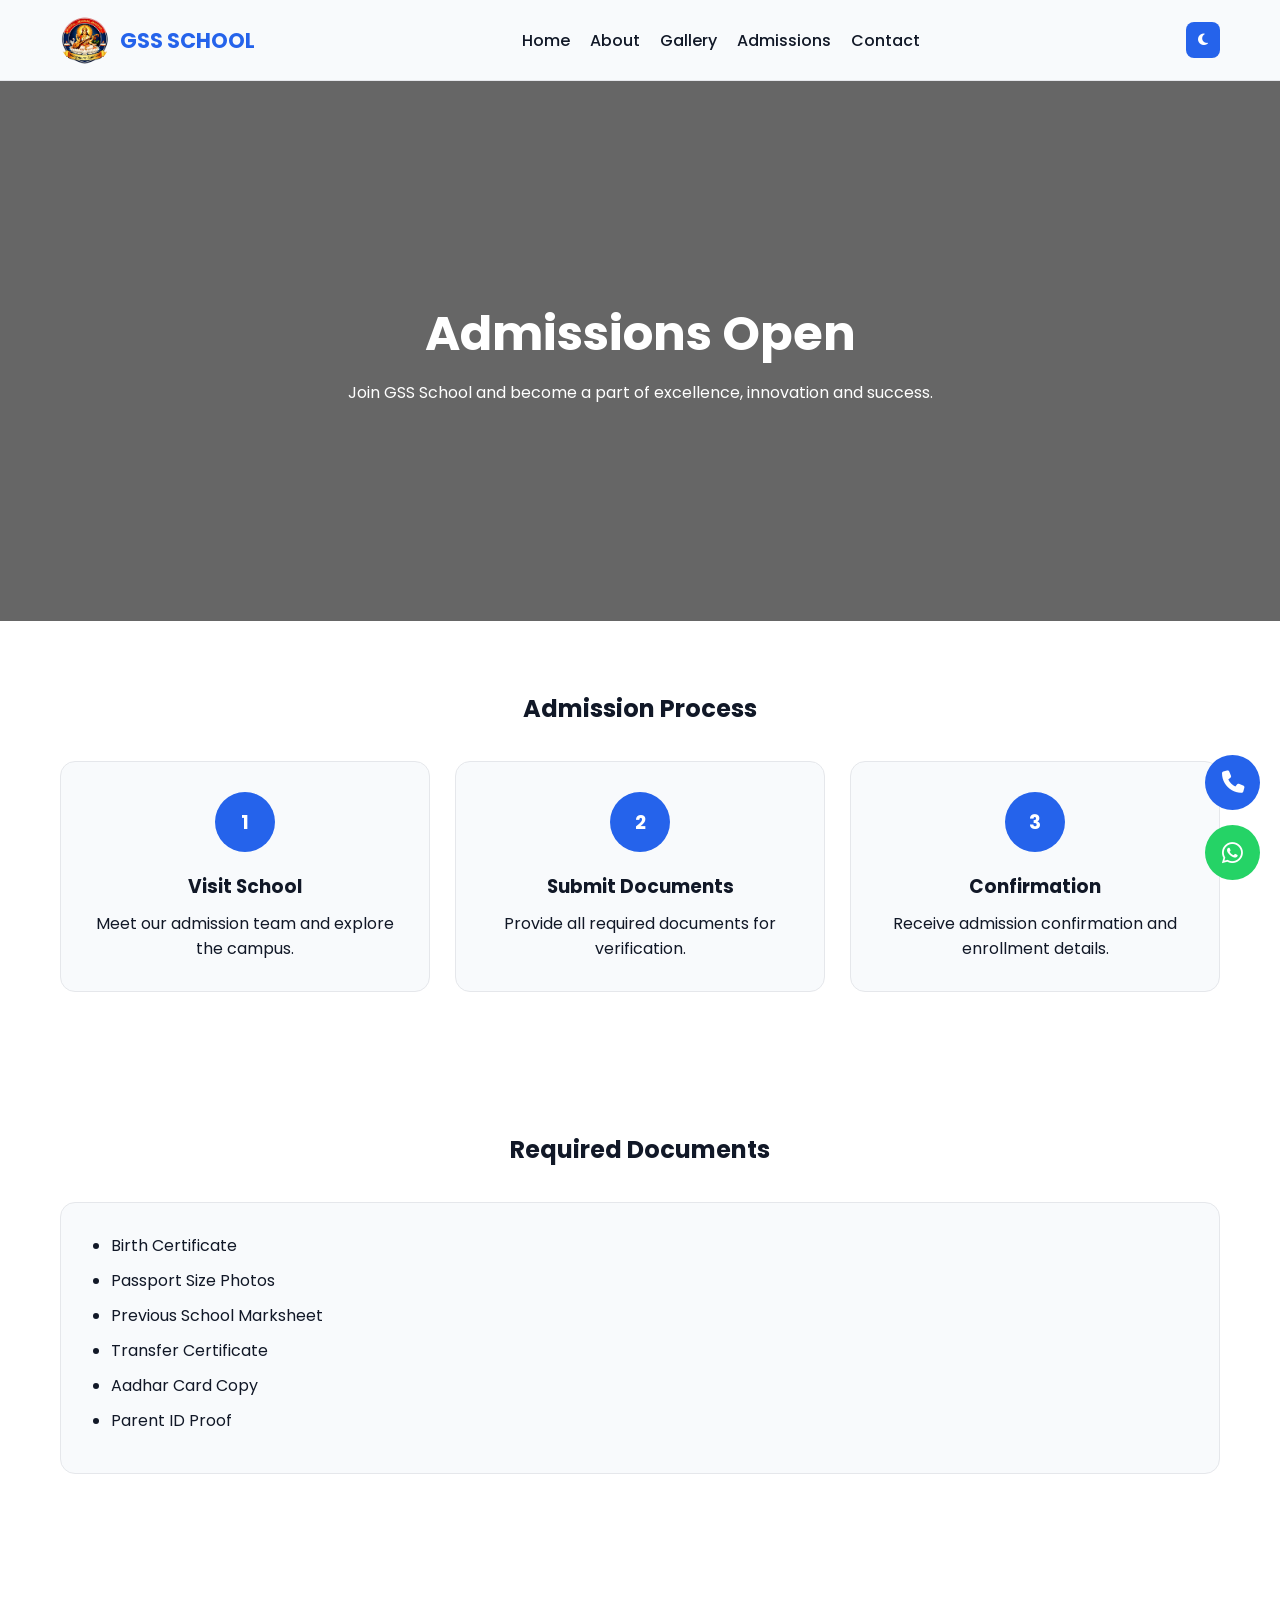
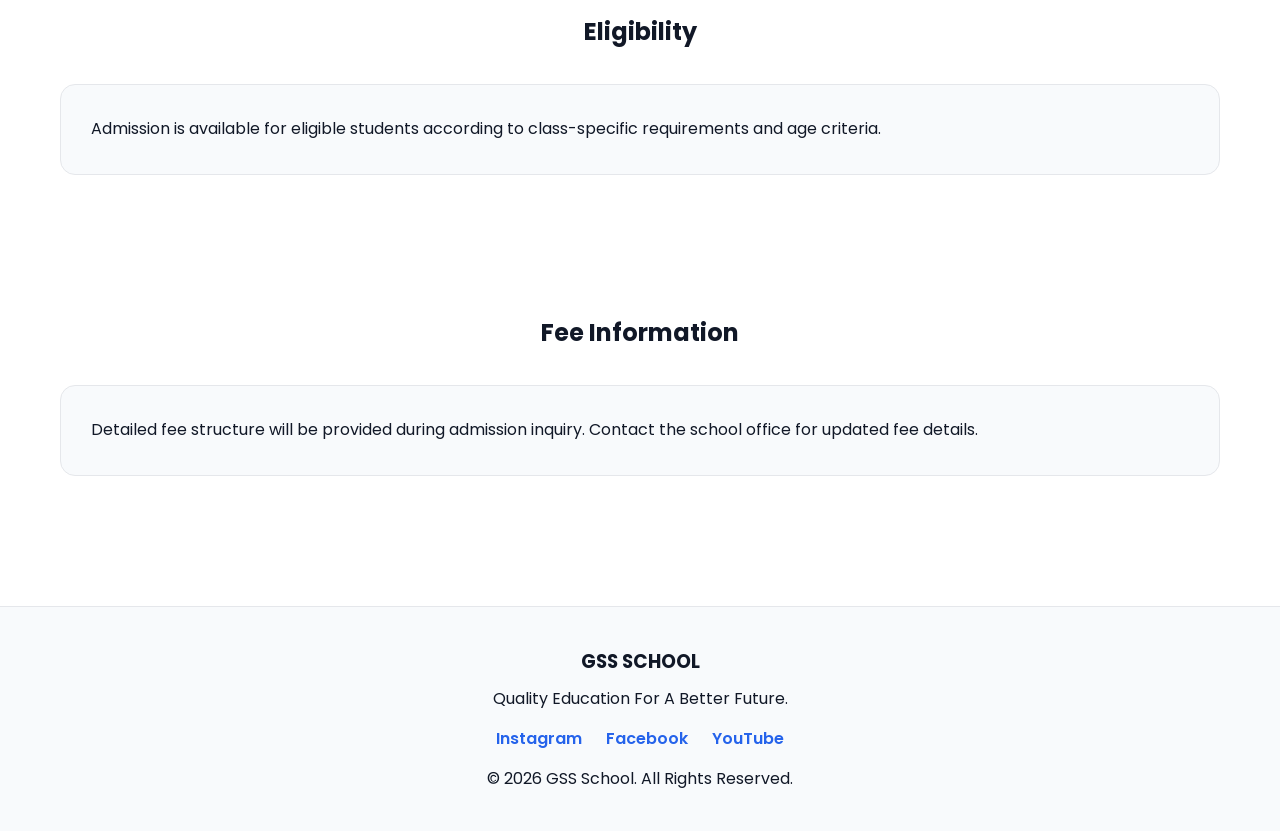
<file: admissions.html>
<!doctype html>
<html lang="en">
  <head>
    <meta charset="UTF-8" />
    <meta name="viewport" content="width=device-width, initial-scale=1.0" />
    <title>Admissions - GSS School</title>

    <link rel="stylesheet" href="css/common.css" />
    <link rel="stylesheet" href="css/admissions.css" />

    <link
      rel="stylesheet"
      href="https://cdnjs.cloudflare.com/ajax/libs/font-awesome/6.5.1/css/all.min.css"
    />

    <!-- Google Search -->
    <meta
      name="google-site-verification"
      content="_4LH5qwxHhjMBahi1WKw-7Y12HR80tBKvoYfwlXZthI"
    />
  </head>
  <body>
    <!-- NAVBAR -->

    <nav id="navbar"></nav>

    <!-- HERO -->

    <section class="admission-hero">
      <div class="overlay">
        <h1>Admissions Open</h1>

        <p>
          Join GSS School and become a part of excellence, innovation and
          success.
        </p>
      </div>
    </section>

    <!-- PROCESS -->

    <section class="container">
      <h2 class="section-title">Admission Process</h2>

      <div class="process-grid">
        <div class="card">
          <span>1</span>
          <h3>Visit School</h3>
          <p>Meet our admission team and explore the campus.</p>
        </div>

        <div class="card">
          <span>2</span>
          <h3>Submit Documents</h3>
          <p>Provide all required documents for verification.</p>
        </div>

        <div class="card">
          <span>3</span>
          <h3>Confirmation</h3>
          <p>Receive admission confirmation and enrollment details.</p>
        </div>
      </div>
    </section>

    <!-- DOCUMENTS -->

    <section class="container">
      <h2 class="section-title">Required Documents</h2>

      <div class="info-card">
        <ul>
          <li>Birth Certificate</li>
          <li>Passport Size Photos</li>
          <li>Previous School Marksheet</li>
          <li>Transfer Certificate</li>
          <li>Aadhar Card Copy</li>
          <li>Parent ID Proof</li>
        </ul>
      </div>
    </section>

    <!-- ELIGIBILITY -->

    <section class="container">
      <h2 class="section-title">Eligibility</h2>

      <div class="info-card">
        <p>
          Admission is available for eligible students according to
          class-specific requirements and age criteria.
        </p>
      </div>
    </section>

    <!-- FEES -->

    <section class="container">
      <h2 class="section-title">Fee Information</h2>

      <div class="info-card">
        <p>
          Detailed fee structure will be provided during admission inquiry.
          Contact the school office for updated fee details.
        </p>
      </div>
    </section>

    <!-- FLOAT BUTTONS -->

    <a href="tel:+919828407691" class="call-btn">
      <i class="fas fa-phone"></i>
    </a>

    <a href="https://wa.me/919828407691" class="whatsapp">
      <i class="fab fa-whatsapp"></i>
    </a>

    <button class="scroll-top">↑</button>

    <!-- FOOTER -->

    <div id="footer"></div>

    <script src="js/components.js"></script>
    <script src="js/main.js"></script>
  </body>
</html>
</file>
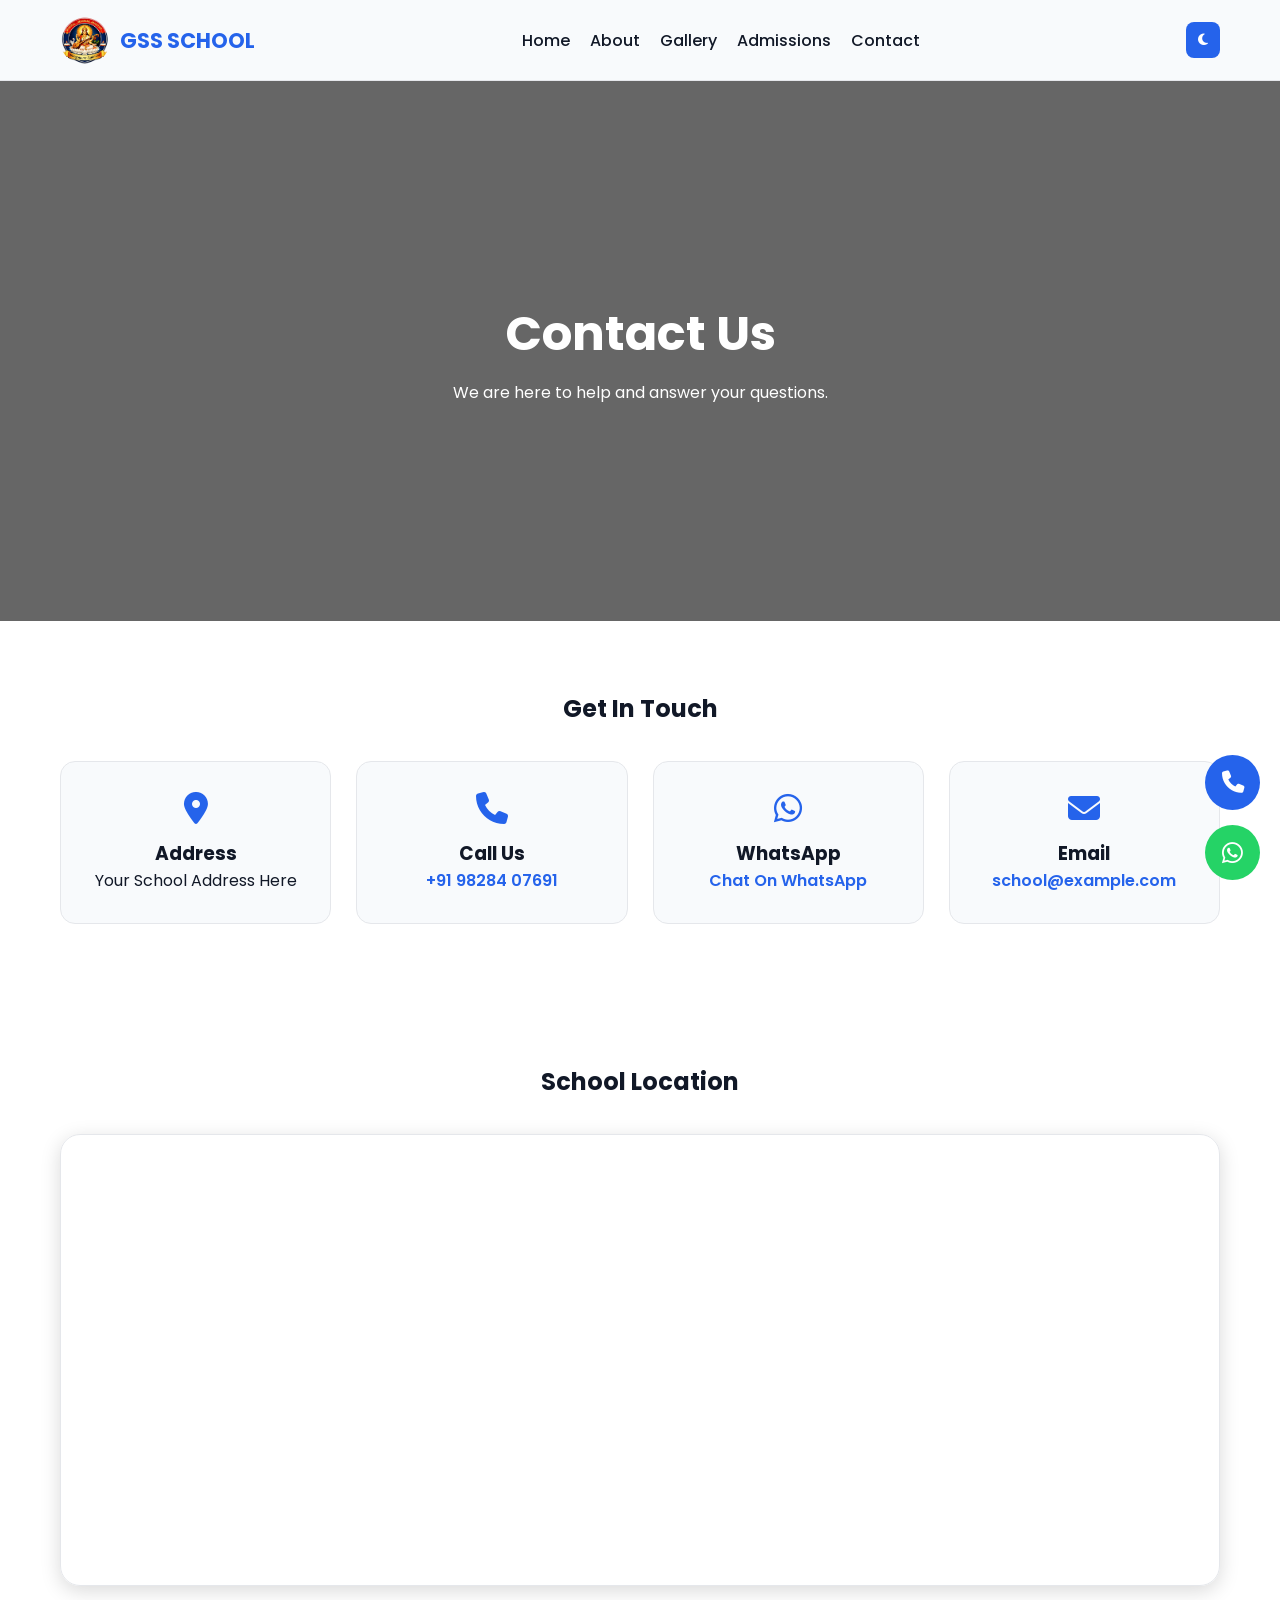
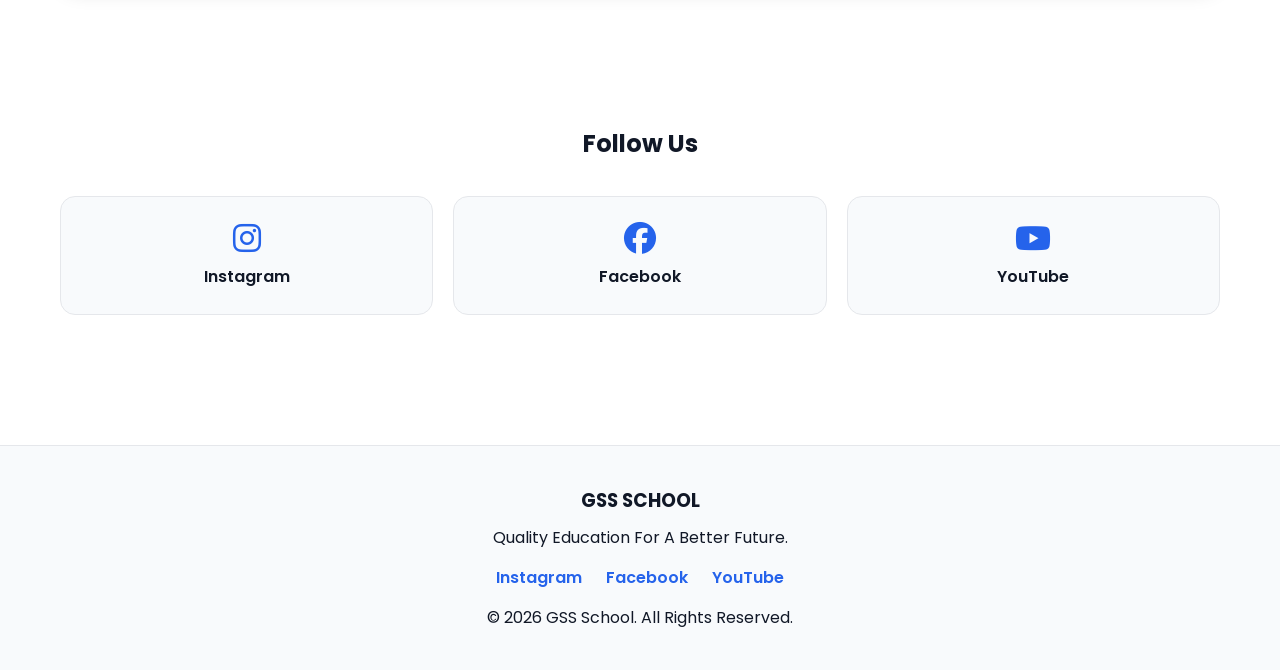
<file: contact.html>
<!doctype html>
<html lang="en">
  <head>
    <meta charset="UTF-8" />
    <meta name="viewport" content="width=device-width, initial-scale=1.0" />
    <title>Contact - GSS School</title>

    <link rel="stylesheet" href="css/common.css" />
    <link rel="stylesheet" href="css/contact.css" />

    <link
      rel="stylesheet"
      href="https://cdnjs.cloudflare.com/ajax/libs/font-awesome/6.5.1/css/all.min.css"
    />

    <!-- Google Search -->
    <meta
      name="google-site-verification"
      content="_4LH5qwxHhjMBahi1WKw-7Y12HR80tBKvoYfwlXZthI"
    />
  </head>
  <body>
    <!-- NAVBAR -->

    <nav id="navbar"></nav>

    <!-- HERO -->

    <section class="contact-hero">
      <div class="overlay">
        <h1>Contact Us</h1>

        <p>We are here to help and answer your questions.</p>
      </div>
    </section>

    <!-- CONTACT INFO -->

    <section class="container">
      <h2 class="section-title">Get In Touch</h2>

      <div class="contact-grid">
        <div class="contact-card">
          <i class="fas fa-map-marker-alt"></i>
          <h3>Address</h3>
          <p>Your School Address Here</p>
        </div>

        <div class="contact-card">
          <i class="fas fa-phone"></i>
          <h3>Call Us</h3>
          <a href="tel:+919828407691"> +91 98284 07691 </a>
        </div>

        <div class="contact-card">
          <i class="fab fa-whatsapp"></i>
          <h3>WhatsApp</h3>
          <a href="https://wa.me/919828407691"> Chat On WhatsApp </a>
        </div>

        <div class="contact-card">
          <i class="fas fa-envelope"></i>
          <h3>Email</h3>
          <a href="mailto:school@example.com"> school@example.com </a>
        </div>
      </div>
    </section>

    <!-- MAP -->

    <section class="container">
      <h2 class="section-title">School Location</h2>

      <div class="map-container">
        <iframe
          src="https://www.google.com/maps/embed?pb=!1m18!1m12!1m3!1d56560.06460687677!2d74.36053480930484!3d27.62439159628479!2m3!1f0!2f0!3f0!3m2!1i1024!2i768!4f13.1!3m3!1m2!1s0x396b2fdee3e6b37d%3A0xdea628926921a751!2z4KSX4KWB4KSw4KWC4KSV4KWB4KSyIOCktuCkv-CkleCljeCkt-CkoyDgpLjgpILgpLjgpY3gpKXgpL7gpKgg4KS14KS_4KSn4KS-4KSy4KSvIOCkruCkl-CksuCkquClgeCksOCkvg!5e0!3m2!1sen!2sin!4v1781432661734!5m2!1sen!2sin"
          width="100%"
          height="450"
          style="border: 0"
          allowfullscreen=""
          loading="lazy"
          referrerpolicy="no-referrer-when-downgrade"
        >
        </iframe>
      </div>
    </section>

    <!-- SOCIAL -->

    <section class="container">
      <h2 class="section-title">Follow Us</h2>

      <div class="social-grid">
        <a
          href="https://www.instagram.com/"
          target="_blank"
          class="social-card"
        >
          <i class="fab fa-instagram"></i>
          Instagram
        </a>

        <a href="https://www.facebook.com/" target="_blank" class="social-card">
          <i class="fab fa-facebook"></i>
          Facebook
        </a>

        <a href="https://www.youtube.com/" target="_blank" class="social-card">
          <i class="fab fa-youtube"></i>
          YouTube
        </a>
      </div>
    </section>

    <!-- FLOAT BUTTONS -->

    <a href="tel:+919828407691" class="call-btn">
      <i class="fas fa-phone"></i>
    </a>

    <a href="https://wa.me/919828407691" class="whatsapp">
      <i class="fab fa-whatsapp"></i>
    </a>

    <button class="scroll-top">↑</button>

    <!-- FOOTER -->

    <div id="footer"></div>

    <script src="js/components.js"></script>
    <script src="js/main.js"></script>
  </body>
</html>
</file>
<file: css/common.css>
/* Google Fonts */
@import url("https://fonts.googleapis.com/css2?family=Poppins:wght@300;400;500;600;700&display=swap");

:root {
  --primary: #2563eb;
  --secondary: #1e40af;
  --bg: #ffffff;
  --card: #f8fafc;
  --text: #111827;
  --border: #e5e7eb;
}

.dark {
  --primary: #3b82f6;
  --secondary: #60a5fa;
  --bg: #0f172a;
  --card: #1e293b;
  --text: #f8fafc;
  --border: #334155;
}

* {
  margin: 0;
  padding: 0;
  box-sizing: border-box;
  font-family: "Poppins", sans-serif;
}

html {
  scroll-behavior: smooth;
}

body {
  background: var(--bg);
  color: var(--text);
  transition: 0.3s;
}

/* NAVBAR */

.navbar {
  width: 100%;
  background: var(--card);
  border-bottom: 1px solid var(--border);
  position: sticky;
  top: 0;
  z-index: 1000;
}

.nav-container {
  max-width: 1200px;
  margin: auto;
  display: flex;
  justify-content: space-between;
  align-items: center;
  padding: 15px 20px;
}

.logo {
  display: flex;
  align-items: center;
  gap: 10px;
  font-size: 1.3rem;
  font-weight: 700;
  color: var(--primary);
}

.logo-img {
  width: 50px;
  height: 50px;
  object-fit: contain;
  border-radius: 50%;
}

.nav-links {
  display: flex;
  gap: 20px;
  list-style: none;
}

.nav-links a {
  text-decoration: none;
  color: var(--text);
  font-weight: 500;
}

.nav-links a:hover {
  color: var(--primary);
}

.right-nav {
  display: flex;
  align-items: center;
  gap: 15px;
}

.menu-btn {
  display: none;
  font-size: 1.8rem;
  cursor: pointer;
}

.theme-btn {
  border: none;
  background: var(--primary);
  color: white;
  padding: 8px 12px;
  border-radius: 8px;
  cursor: pointer;
}

/* FOOTER */

footer {
  margin-top: 60px;
  background: var(--card);
  border-top: 1px solid var(--border);
}

.footer-container {
  max-width: 1200px;
  margin: auto;
  padding: 40px 20px;
  text-align: center;
}

.footer-container h3 {
  margin-bottom: 10px;
}

.socials {
  margin-top: 15px;
}

.socials a {
  text-decoration: none;
  color: var(--primary);
  margin: 0 10px;
  font-weight: 600;
}

/* WHATSAPP */

.whatsapp {
  position: fixed;
  right: 20px;
  bottom: 20px;
  background: #25d366;
  color: white;
  width: 55px;
  height: 55px;
  display: flex;
  justify-content: center;
  align-items: center;
  border-radius: 50%;
  text-decoration: none;
  font-size: 1.5rem;
}

/* CALL */

.call-btn {
  position: fixed;
  right: 20px;
  bottom: 90px;
  background: #2563eb;
  color: white;
  width: 55px;
  height: 55px;
  display: flex;
  justify-content: center;
  align-items: center;
  border-radius: 50%;
  text-decoration: none;
  font-size: 1.4rem;
}

/* SCROLL TOP */

.scroll-top {
  position: fixed;
  left: 20px;
  bottom: 20px;
  background: var(--primary);
  color: white;
  border: none;
  width: 50px;
  height: 50px;
  border-radius: 50%;
  cursor: pointer;
  display: none;
}

/* MOBILE */

@media (max-width: 768px) {
  .menu-btn {
    display: block;
  }

  .nav-links {
    position: absolute;
    top: 70px;
    left: -100%;
    width: 100%;
    background: var(--card);
    flex-direction: column;
    text-align: center;
    padding: 20px 0;
    transition: 0.3s;
  }

  .nav-links.active {
    left: 0;
  }

  .logo-img {
    width: 40px;
    height: 40px;
  }

  .logo span {
    font-size: 1rem;
  }
}
</file>
<file: css/admissions.css>
.admission-hero {
  height: 60vh;
  background:
    linear-gradient(rgba(0, 0, 0, 0.6), rgba(0, 0, 0, 0.6)),
    url("https://images.unsplash.com/photo-1523050854058-8df90110c9f1?w=1600");
  background-size: cover;
  background-position: center;
  display: flex;
  justify-content: center;
  align-items: center;
  text-align: center;
  color: white;
}

.overlay h1 {
  font-size: 3rem;
  margin-bottom: 10px;
}

.container {
  max-width: 1200px;
  margin: auto;
  padding: 70px 20px;
}

.section-title {
  text-align: center;
  margin-bottom: 35px;
}

.process-grid {
  display: grid;
  grid-template-columns: repeat(auto-fit, minmax(280px, 1fr));
  gap: 25px;
}

.card {
  background: var(--card);
  border: 1px solid var(--border);
  border-radius: 15px;
  padding: 30px;
  text-align: center;
}

.card span {
  width: 60px;
  height: 60px;
  display: flex;
  align-items: center;
  justify-content: center;
  background: var(--primary);
  color: white;
  border-radius: 50%;
  margin: auto;
  margin-bottom: 20px;
  font-size: 1.2rem;
  font-weight: bold;
}

.card h3 {
  margin-bottom: 10px;
}

.info-card {
  background: var(--card);
  border: 1px solid var(--border);
  border-radius: 15px;
  padding: 30px;
}

.info-card ul {
  padding-left: 20px;
}

.info-card li {
  margin-bottom: 10px;
}

.info-card p {
  line-height: 1.8;
}

@media (max-width: 768px) {
  .overlay h1 {
    font-size: 2rem;
  }
}
</file>
<file: css/contact.css>
.contact-hero {
  height: 60vh;
  background:
    linear-gradient(rgba(0, 0, 0, 0.6), rgba(0, 0, 0, 0.6)),
    url("https://images.unsplash.com/photo-1524995997946-a1c2e315a42f?w=1600");
  background-size: cover;
  background-position: center;
  display: flex;
  justify-content: center;
  align-items: center;
  text-align: center;
  color: white;
}

.overlay h1 {
  font-size: 3rem;
  margin-bottom: 10px;
}

.container {
  max-width: 1200px;
  margin: auto;
  padding: 70px 20px;
}

.section-title {
  text-align: center;
  margin-bottom: 35px;
}

.contact-grid {
  display: grid;
  grid-template-columns: repeat(auto-fit, minmax(250px, 1fr));
  gap: 25px;
}

.contact-card {
  background: var(--card);
  border: 1px solid var(--border);
  border-radius: 15px;
  padding: 30px;
  text-align: center;
}

.contact-card i {
  font-size: 2rem;
  color: var(--primary);
  margin-bottom: 15px;
}

.contact-card a {
  text-decoration: none;
  color: var(--primary);
  font-weight: 600;
}

.map-container {
  width: 100%;
  overflow: hidden;
  border-radius: 20px;
  border: 1px solid var(--border);
  box-shadow: 0 5px 20px rgba(0, 0, 0, 0.15);
}

.map-container iframe {
  display: block;
  width: 100%;
}

.map-box {
  background: var(--card);
  border: 1px solid var(--border);
  border-radius: 15px;
  padding: 40px;
  text-align: center;
}

.map-btn {
  display: inline-block;
  margin-top: 20px;
  padding: 12px 25px;
  background: var(--primary);
  color: white;
  text-decoration: none;
  border-radius: 10px;
}

.social-grid {
  display: grid;
  grid-template-columns: repeat(auto-fit, minmax(220px, 1fr));
  gap: 20px;
}

.social-card {
  background: var(--card);
  border: 1px solid var(--border);
  padding: 25px;
  border-radius: 15px;
  text-align: center;
  text-decoration: none;
  color: var(--text);
  font-weight: 600;
}

.social-card i {
  display: block;
  font-size: 2rem;
  color: var(--primary);
  margin-bottom: 10px;
}

@media (max-width: 768px) {
  .overlay h1 {
    font-size: 2rem;
  }
}
</file>
